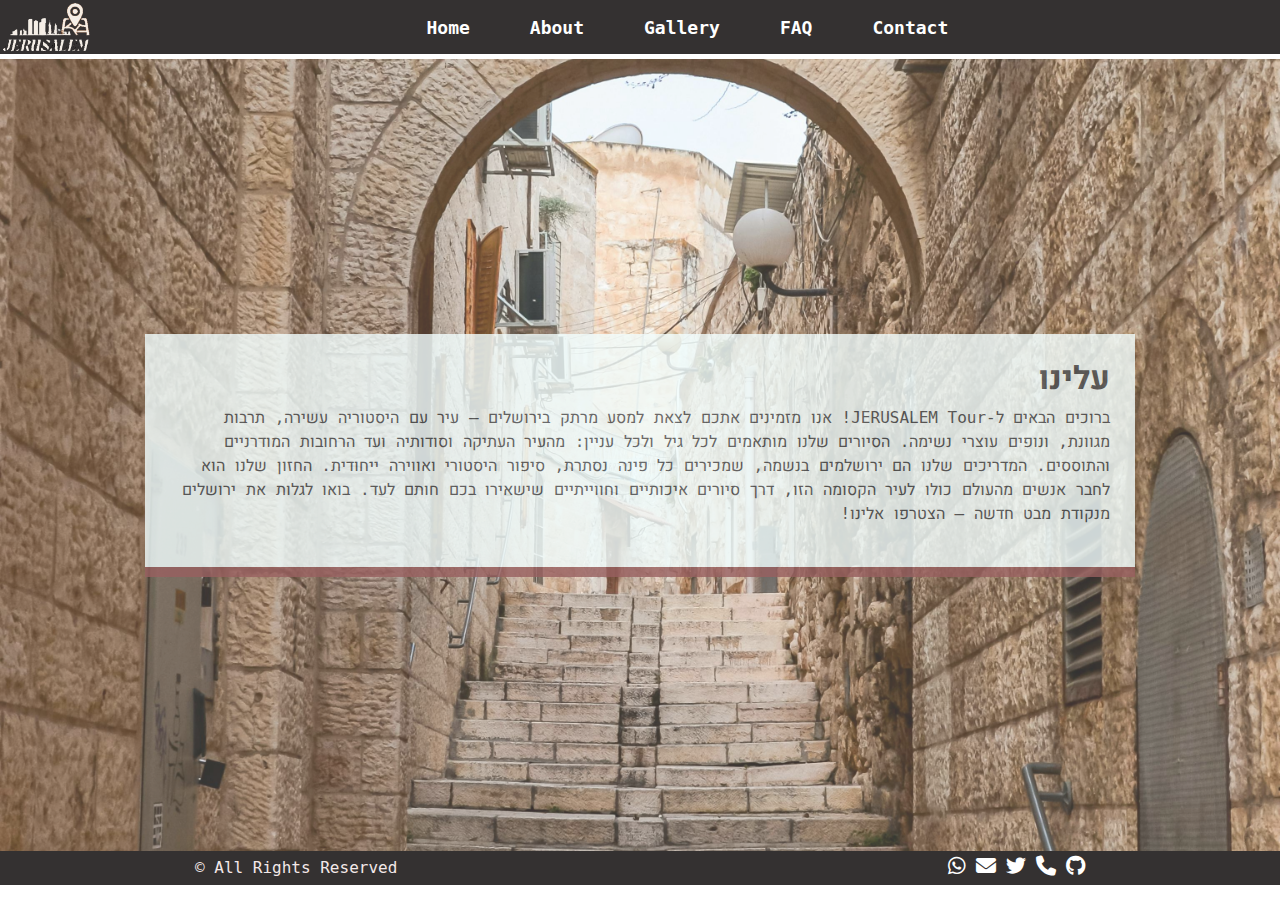
<file: about.html>
<!DOCTYPE html>
<html lang="en">

<head>
  <meta charset="UTF-8">
  <meta name="viewport" content="width=device-width, initial-scale=1.0">
<link rel="preconnect" href="https://fonts.googleapis.com">
<link rel="preconnect" href="https://fonts.gstatic.com" crossorigin>
<link rel="preconnect" href="https://fonts.googleapis.com">
<link rel="preconnect" href="https://fonts.gstatic.com" crossorigin>
<link rel="preconnect" href="https://fonts.googleapis.com">
<link rel="preconnect" href="https://fonts.gstatic.com" crossorigin>
<link href="https://fonts.googleapis.com/css2?family=Amatic+SC:wght@400;700&family=Fredoka:wght@300..700&family=Rubik+Maps&display=swap" rel="stylesheet">

  <link rel="icon" href="./images/logo-icon.png" type="image/png">
  <link rel="stylesheet" href="https://cdn.jsdelivr.net/npm/bootstrap@5.3.3/dist/css/bootstrap.min.css">
  <link href="https://cdnjs.cloudflare.com/ajax/libs/font-awesome/6.5.0/css/all.min.css" rel="stylesheet">
  <link rel="stylesheet" href="https://cdnjs.cloudflare.com/ajax/libs/font-awesome/4.7.0/css/font-awesome.min.css">
  <link rel="stylesheet" href="css/header-footer.css">
  <link rel="stylesheet" href="css/about.css">
  <title>Home</title>
</head>
<!-- start header -->
<header class="containerh-fluid center">
    <div class="containerh center">
      <div class="logo center">
        <a href="Home.html"><img src="./images/logo.png"  alt="logo"></a>
        <div><h4>Tour in Jerusalem</h4></div>
      </div>
   
      <nav class="navbar bg-body-tertiary fixed-top">
        <div class="logo center">
          <a href="Home.html"><img src="./images/logo.png"  alt="logo"></a>
          <div><h4>Tour in Jerusalem</h4></div>
        </div>
     
        <div class="mobile-menu">
          <div class="container-fluid d-flex align-items-center">
         
          <a class="navbar-brand" href="#"></a>
          <button class="navbar-toggler" type="button" data-bs-toggle="offcanvas" data-bs-target="#offcanvasNavbar" aria-controls="offcanvasNavbar" aria-label="Toggle navigation">
            <span class="navbar-toggler-icon"></span>
          </button>
       
          <div class="offcanvas offcanvas-end" tabindex="-1" id="offcanvasNavbar" aria-labelledby="offcanvasNavbarLabel">
            <div class="offcanvas-header ">
              <h5 class="offcanvas-title" id="offcanvasNavbarLabel"></h5>
              <button type="button" class="btn-close" data-bs-dismiss="offcanvas" aria-label="Close"></button>
            </div>
            <div class="offcanvas-body">
              <ul class="navbar-nav justify-content-end flex-grow-1 pe-3">
            
                  <li class="nav-item">
                    <a class="nav-link" href="Home.html">Home</a>
    
                  </li>
                  <li class="nav-item">
                    <a class="nav-link" href="about.html">About</a>
                  </li>
                  <li class="nav-item">
                    <a class="nav-link" href="gallery.html">Gallery</a>
    
                  </li>
                  <li class="nav-item">
                    <a class="nav-link" href="FAQ.html">FAQ</a>
                  </li>
                  <li class="nav-item">
                    <a class="nav-link" href="contact.html">Contact</a>
                  </li>
                    
                  
              </ul>
            </div>
          </div>
        </div>
      </nav>
      <nav class="desktop-menu center">
        <ul class="center">
          <li><a href="Home.html">
              <i class="fa fa-home" aria-hidden="true"></i>
              <h2>Home</h2>
            </a></li>
          
          <li><a href="about.html">
              <i class="fa fa-info-circle" aria-hidden="true"></i>
              <h2> About</h2>
            </a></li>
          
          <li><a href="gallery.html">
              <i class="fa fa-picture-o" aria-hidden="true"></i>
              <h2> Gallery</h2>
            </a></li>
          
          <li><a href="FAQ.html">
              <i class="fa fa-question-circle" aria-hidden="true"></i>
              <h2> FAQ</h2>
            </a></li>
          
          <li><a href="contact.html">
              <i class="fa fa-commenting" aria-hidden="true"></i>
              <h2> Contact</h2>
            </a></li>
        </ul>
      </nav>
    </div>
  </header>
<!-- end header -->
 <main>
    <div class="container">
      <div class="about">
        <h2>עלינו</h2>
        <p>
          ברוכים הבאים ל-JERUSALEM Tour! אנו מזמינים אתכם לצאת למסע מרתק בירושלים – עיר עם היסטוריה עשירה, תרבות מגוונת, ונופים עוצרי נשימה.
          
          הסיורים שלנו מותאמים לכל גיל ולכל עניין: מהעיר העתיקה וסודותיה ועד הרחובות המודרניים והתוססים. המדריכים שלנו הם ירושלמים בנשמה, שמכירים כל פינה נסתרת, סיפור היסטורי ואווירה ייחודית.
          
          החזון שלנו הוא לחבר אנשים מהעולם כולו לעיר הקסומה הזו, דרך סיורים איכותיים וחווייתיים שישאירו בכם חותם לעד.
          
          בואו לגלות את ירושלים מנקודת מבט חדשה – הצטרפו אלינו!
          
          </p>

      </div>
    </div>
 </main>
  <!-- start footer -->
  <footer class="container-fluid center">
    <div class="container">
      <div class="center">
        © All Rights Reserved
      </div>
      <div class="links center">
        <a href="https://api.whatsapp.com/send?phone=972502291330&text=היי+הגעת+לישראל" target="_blank">
          <i class="fab fa-whatsapp"></i>
        </a>
        <a href="mailto:i0548542122@gmail.com" target="_blank">
          <i class="fas fa-envelope"></i>
        </a>
        <a href="https://x.com/iissrael_?s=21&t=HnCSEYkfsG7sz4Qa_See4Q" target="_blank">
          <i class="fab fa-twitter"></i>
        </a>
        <a href="tel:+972502291330" target="_blank">
          <i class="fas fa-phone icon"></i>
        </a>
        <a href="https://github.com/IsraelBenZeev" target="_blank">
          <i class="fab fa-github icon"></i>
        </a>
      </div>
    </div>
  </footer>
  <!-- end footer -->

  <script src="	https://cdn.jsdelivr.net/npm/bootstrap@5.3.3/dist/js/bootstrap.bundle.min.js
    "></script>
  </body>

</html>
</file>
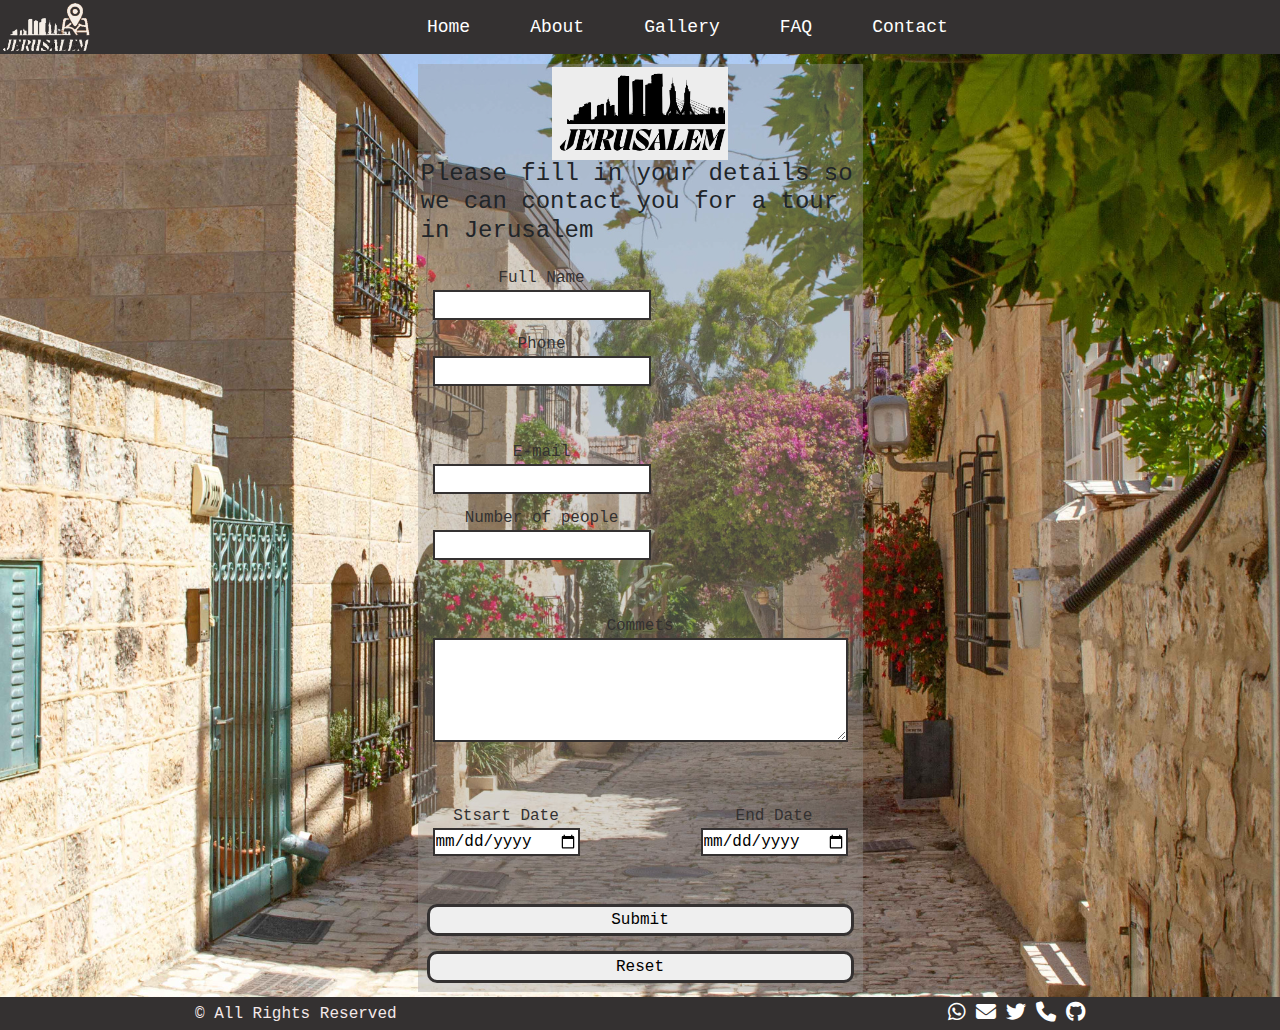
<file: contact.html>
<!DOCTYPE html>
<html lang="en">

<head>
  <meta charset="UTF-8">
  <meta name="viewport" content="width=device-width, initial-scale=1.0">
<link rel="preconnect" href="https://fonts.googleapis.com">
<link rel="preconnect" href="https://fonts.gstatic.com" crossorigin>
<link rel="preconnect" href="https://fonts.googleapis.com">
<link rel="preconnect" href="https://fonts.gstatic.com" crossorigin>
<link rel="preconnect" href="https://fonts.googleapis.com">
<link rel="preconnect" href="https://fonts.gstatic.com" crossorigin>
<link href="https://fonts.googleapis.com/css2?family=Amatic+SC:wght@400;700&family=Fredoka:wght@300..700&family=Rubik+Maps&display=swap" rel="stylesheet">

  <link rel="icon" href="./images/logo-icon.png" type="image/png">
  <link rel="stylesheet" href="https://cdn.jsdelivr.net/npm/bootstrap@5.3.3/dist/css/bootstrap.min.css">
  <link href="https://cdnjs.cloudflare.com/ajax/libs/font-awesome/6.5.0/css/all.min.css" rel="stylesheet">
  <link rel="stylesheet" href="https://cdnjs.cloudflare.com/ajax/libs/font-awesome/4.7.0/css/font-awesome.min.css">
  <link rel="stylesheet" href="css/header-footer.css">
  <link rel="stylesheet" href="css/contact.css">
  <title>Home</title>
</head>
<body>
    

<!-- start header -->
<header class="containerh-fluid center">
    <div class="containerh center">
      <div class="logo center">
        <a href="Home.html"><img src="./images/logo.png"  alt="logo"></a>
        <div><h4>Tour in Jerusalem</h4></div>
      </div>
   
      <nav class="navbar bg-body-tertiary fixed-top">
        <div class="logo center">
          <a href="Home.html"><img src="./images/logo.png"  alt="logo"></a>
          <div><h4>Tour in Jerusalem</h4></div>
        </div>
     
        <div class="mobile-menu">
          <div class="container-fluid d-flex align-items-center">
         
          <a class="navbar-brand" href="#"></a>
          <button class="navbar-toggler" type="button" data-bs-toggle="offcanvas" data-bs-target="#offcanvasNavbar" aria-controls="offcanvasNavbar" aria-label="Toggle navigation">
            <span class="navbar-toggler-icon"></span>
          </button>
       
          <div class="offcanvas offcanvas-end" tabindex="-1" id="offcanvasNavbar" aria-labelledby="offcanvasNavbarLabel">
            <div class="offcanvas-header ">
              <h5 class="offcanvas-title" id="offcanvasNavbarLabel"></h5>
              <button type="button" class="btn-close" data-bs-dismiss="offcanvas" aria-label="Close"></button>
            </div>
            <div class="offcanvas-body">
              <ul class="navbar-nav justify-content-end flex-grow-1 pe-3">
            
                  <li class="nav-item">
                    <a class="nav-link" href="Home.html">Home</a>
    
                  </li>
                  <li class="nav-item">
                    <a class="nav-link" href="about.html">About</a>
                  </li>
                  <li class="nav-item">
                    <a class="nav-link" href="gallery.html">Gallery</a>
    
                  </li>
                  <li class="nav-item">
                    <a class="nav-link" href="FAQ.html">FAQ</a>
                  </li>
                  <li class="nav-item">
                    <a class="nav-link" href="contact.html">Contact</a>
                  </li>
                    
              </ul>
            </div>
          </div>
        </div>
      </nav>
      <nav class="desktop-menu center">
        <ul class="center">
          <li><a href="Home.html">
              <i class="fa fa-home" aria-hidden="true"></i>
              <h2>Home</h2>
            </a></li>
          
          <li><a href="about.html">
              <i class="fa fa-info-circle" aria-hidden="true"></i>
              <h2> About</h2>
            </a></li>
          
          <li><a href="gallery.html">
              <i class="fa fa-picture-o" aria-hidden="true"></i>
              <h2> Gallery</h2>
            </a></li>
          
          <li><a href="FAQ.html">
              <i class="fa fa-question-circle" aria-hidden="true"></i>
              <h2> FAQ</h2>
            </a></li>
          
          <li><a href="contact.html">
              <i class="fa fa-commenting" aria-hidden="true"></i>
              <h2> Contact</h2>
            </a></li>
        </ul>
      </nav>
    </div>
  </header>
<!-- end header -->

<!-- start main -->
<main class="container-fluid">
    <div class="container">
        <div class="container-form center">

            <img src="./images/logo_1.png"  alt="train">
   
            <h4>Please fill in your details so we can contact you for a tour in Jerusalem</h4>
            <!-- start form -->
            <form class="center" action="server.html">
                <div class="card1 myCard center">
                    <div class="fullname">
                        <label for="full-name">Full Name</label>
                        <input type="text" id="full-name" name="full-name" required>
                    </div>
                    <div class="phone">
                        <label for="phone">Phone</label>
                        <input type="tel" id="phone" name="phone" required>
                    </div>
                </div>

                <div class="card2 myCard center">
                    <div class="email">
                        <label for="email">E-mail</label>
                        <input type="email" id="email" name="email" required>
                    </div>
                    <div class="number-people">
                        <label for="people">Number of people</label>
                        <input type="number" id="people" name="people" required>
                    </div>
                </div>

                <div class="card3 myCard center">
                    <div class="commets">
                        <label for="commets">Commets</label>
                        <textarea name="commets" id="commets" rows="4" cols="50"></textarea>
                    </div>
                </div>

                <div class="card4 myCard center">
                    <div class="start-date">
                        <label for="start-date">Stsart Date</label>
                        <input type="date" id="start-date" name="start-date" required>
                    </div>
                    <div class="end-date">
                        <label for="end-date">End Date</label>
                        <input type="date" id="end-date" name="end-date" required>
                    </div>
                </div>
                <div class=" card5 myCard center">
                <input type="submit">
                <input type="reset">
            </div>
            </form>
        </div>
    </div>
</main>
<!-- end main -->

<!-- start footer -->
<footer class="container-fluid center">
    <div class="container">
        <div class="center">
            © All Rights Reserved
        </div>
        <div class="links center">
            <a href="https://api.whatsapp.com/send?phone=972502291330&text=היי+הגעת+לישראל" target="_blank">
                <i class="fab fa-whatsapp"></i>
            </a>
            <a href="mailto:i0548542122@gmail.com" target="_blank">
                <i class="fas fa-envelope"></i>
            </a>
            <a href="https://x.com/iissrael_?s=21&t=HnCSEYkfsG7sz4Qa_See4Q" target="_blank">
                <i class="fab fa-twitter"></i>
            </a>
            <a href="tel:+972502291330" target="_blank">
                <i class="fas fa-phone icon"></i>
            </a>
            <a href="https://github.com/IsraelBenZeev" target="_blank">
                <i class="fab fa-github icon"></i>
            </a>
        </div>
    </div>
</footer>
<!-- end footer -->

<script src="	https://cdn.jsdelivr.net/npm/bootstrap@5.3.3/dist/js/bootstrap.bundle.min.js
    "></script>
<script>
    window.addEventListener('load', function() {
        document.querySelector('.container-form').classList.add('animate');
    });
</script>
</body>

</html>
</file>
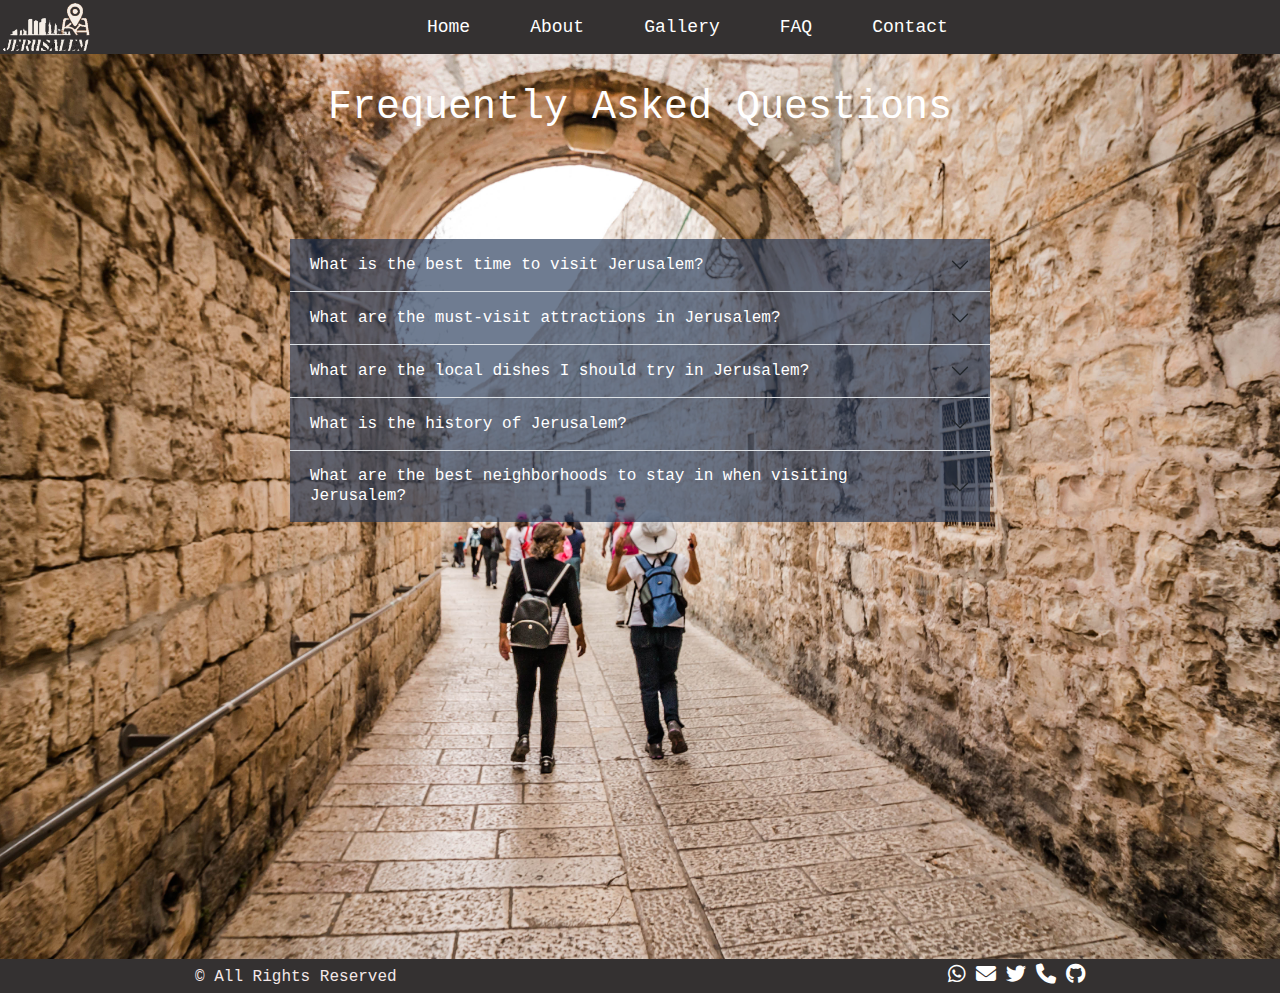
<file: FAQ.html>
<!DOCTYPE html>
<html lang="en">

<head>
    <meta charset="UTF-8">
    <meta name="viewport" content="width=device-width, initial-scale=1.0">
    <link rel="stylesheet" href="https://cdn.jsdelivr.net/npm/bootstrap@5.3.3/dist/css/bootstrap.min.css">
    <link href="https://cdnjs.cloudflare.com/ajax/libs/font-awesome/6.5.0/css/all.min.css" rel="stylesheet">
    <link rel="stylesheet" href="css/header-footer.css">
    <link rel="stylesheet" href="css/FAQ.css">
    <title>Home</title>
</head>

<body>
    <header class="containerh-fluid center">
        <div class="containerh center">
          <div class="logo center">
            <a href="Home.html"><img src="./images/logo.png"  alt="logo"></a>
            <div><h4>Tour in Jerusalem</h4></div>
          </div>
       
          <nav class="navbar bg-body-tertiary fixed-top">
            <div class="logo center">
              <a href="Home.html"><img src="./images/logo.png"  alt="logo"></a>
              <div><h4>Tour in Jerusalem</h4></div>
            </div>
         
            <div class="mobile-menu">
              <div class="container-fluid d-flex align-items-center">
             
              <a class="navbar-brand" href="#"></a>
              <button class="navbar-toggler" type="button" data-bs-toggle="offcanvas" data-bs-target="#offcanvasNavbar" aria-controls="offcanvasNavbar" aria-label="Toggle navigation">
                <span class="navbar-toggler-icon"></span>
              </button>
           
              <div class="offcanvas offcanvas-end" tabindex="-1" id="offcanvasNavbar" aria-labelledby="offcanvasNavbarLabel">
                <div class="offcanvas-header ">
                  <h5 class="offcanvas-title" id="offcanvasNavbarLabel"></h5>
                  <button type="button" class="btn-close" data-bs-dismiss="offcanvas" aria-label="Close"></button>
                </div>
                <div class="offcanvas-body">
                  <ul class="navbar-nav justify-content-end flex-grow-1 pe-3">
                  
                      <li class="nav-item">
                        <a class="nav-link" href="Home.html">Home</a>
        
                      </li>
                      <li class="nav-item">
                        <a class="nav-link" href="about.html">About</a>
                      </li>
                      <li class="nav-item">
                        <a class="nav-link" href="gallery.html">Gallery</a>
        
                      </li>
                      <li class="nav-item">
                        <a class="nav-link" href="FAQ.html">FAQ</a>
                      </li>
                      <li class="nav-item">
                        <a class="nav-link" href="contact.html">Contact</a>
                      </li>
                        
                  </ul>
                </div>
              </div>
            </div>
          </nav>
          <nav class="desktop-menu center">
            <ul class="center">
              <li><a href="Home.html">
                  <i class="fa fa-home" aria-hidden="true"></i>
                  <h2>Home</h2>
                </a></li>
              
              <li><a href="about.html">
                  <i class="fa fa-info-circle" aria-hidden="true"></i>
                  <h2> About</h2>
                </a></li>
              
              <li><a href="gallery.html">
                  <i class="fa fa-picture-o" aria-hidden="true"></i>
                  <h2> Gallery</h2>
                </a></li>
              
              <li><a href="FAQ.html">
                  <i class="fa fa-question-circle" aria-hidden="true"></i>
                  <h2> FAQ</h2>
                </a></li>
              
              <li><a href="contact.html">
                  <i class="fa fa-commenting" aria-hidden="true"></i>
                  <h2> Contact</h2>
                </a></li>
            </ul>
          </nav>
        </div>
      </header>
    <main>

        <h1>Frequently Asked Questions</h1>
        <div class="accordion accordion-flush " id="accordionFlushExample">
            <div class="accordion-item">
                <h2 class="accordion-header">
                    <button class="accordion-button collapsed" type="button" data-bs-toggle="collapse"
                        data-bs-target="#flush-collapseOne" aria-expanded="false" aria-controls="flush-collapseOne">
                        What is the best time to visit Jerusalem?
                    </button>
                </h2>
                <div id="flush-collapseOne" class="accordion-collapse collapse" data-bs-parent="#accordionFlushExample">
                    <div class="accordion-body">The best time to visit Jerusalem is during the spring (April to
                        June) and the autumn (September to November) when the weather is mild, and the city's beauty
                        is in full bloom.</div>
                </div>
            </div>
            <div class="accordion-item">
                <h2 class="accordion-header">
                    <button class="accordion-button collapsed" type="button" data-bs-toggle="collapse"
                        data-bs-target="#flush-collapseTwo" aria-expanded="false" aria-controls="flush-collapseTwo">
                        What are the must-visit attractions in Jerusalem?
                    </button>
                </h2>
                <div id="flush-collapseTwo" class="accordion-collapse collapse" data-bs-parent="#accordionFlushExample">
                    <div class="accordion-body">Don't miss the Western Wall, the Old City, the Dome of the Rock, Yad
                        Vashem Holocaust Memorial, and the Church of the Holy Sepulchre.</div>
                </div>
            </div>
            <div class="accordion-item">
                <h2 class="accordion-header">
                    <button class="accordion-button collapsed" type="button" data-bs-toggle="collapse"
                        data-bs-target="#flush-collapseThree" aria-expanded="false" aria-controls="flush-collapseThree">
                        What are the local dishes I should try in Jerusalem?
                    </button>
                </h2>
                <div id="flush-collapseThree" class="accordion-collapse collapse"
                    data-bs-parent="#accordionFlushExample">
                    <div class="accordion-body">Be sure to taste traditional dishes like falafel, shawarma, and
                        hummus. Also, try some local pastries, such as knafeh and baklava.
                    </div>
                </div>
            </div>
            <div class="accordion-item">
                <h2 class="accordion-header">
                    <button class="accordion-button collapsed" type="button" data-bs-toggle="collapse"
                        data-bs-target="#flush-collapseFour" aria-expanded="false" aria-controls="flush-collapseFour">
                        What is the history of Jerusalem?
                    </button>
                </h2>
                <div id="flush-collapseFour" class="accordion-collapse collapse"
                    data-bs-parent="#accordionFlushExample">
                    <div class="accordion-body">Jerusalem has a rich history dating back thousands of years. It has
                        been a site of great religious significance for Judaism, Christianity, and Islam. The city
                        has witnessed numerous historical events and has a complex and fascinating history.</div>
                </div>
            </div>
            <div class="accordion-item">
                <h2 class="accordion-header">
                    <button class="accordion-button collapsed" type="button" data-bs-toggle="collapse"
                        data-bs-target="#flush-collapseFive" aria-expanded="false" aria-controls="flush-collapseFive">
                        What are the best neighborhoods to stay in when visiting Jerusalem?
                    </button>
                </h2>
                <div id="flush-collapseFive" class="accordion-collapse collapse"
                    data-bs-parent="#accordionFlushExample">
                    <div class="accordion-body">Some of the best neighborhoods to stay in Jerusalem include the Old
                        City for a historical experience, West Jerusalem for a modern vibe, and Ein Kerem for a
                        peaceful atmosphere.</div>
                </div>
            </div>
        </div>
    </main>


    <footer class="container-fluid center">
        <div class="container">
            <div class="center">
                © All Rights Reserved
            </div>
            <div class="links center">
                <a href="https://api.whatsapp.com/send?phone=972502291330&text=היי+הגעת+לישראל" target="_blank">
                    <i class="fab fa-whatsapp"></i>
                </a>
                <a href="mailto:i0548542122@gmail.com" target="_blank">
                    <i class="fas fa-envelope"></i>
                </a>
                <a href="https://x.com/iissrael_?s=21&t=HnCSEYkfsG7sz4Qa_See4Q" target="_blank">
                    <i class="fab fa-twitter"></i>
                </a>
                <a href="tel:+972502291330" target="_blank">
                    <i class="fas fa-phone icon"></i>
                </a>
                <a href="https://github.com/IsraelBenZeev" target="_blank">
                    <i class="fab fa-github icon"></i>
                </a>
            </div>
        </div>
    </footer>

    <script src="	https://cdn.jsdelivr.net/npm/bootstrap@5.3.3/dist/js/bootstrap.bundle.min.js
    "></script>
</body>

</html>
</file>
<file: css/header-footer.css>
@import url('https://fonts.googleapis.com/css2?family=Heebo:wght@400;700&display=swap');

@import url("colors.css");

*{
    box-sizing: border-box;
}
body{
    margin: 0;

    font-family: monospace, 'Heebo';
    
}
.container-fuild{
    width: 100%;
}
.center{
    display: flex;
    justify-content: center;
    align-items: center;
}
.containerh{
    width: 100%;
}
.container{
    width: 900px;
    margin: auto;
    padding: 5px;
    display: flex;
    justify-content: space-between;
    align-items: center;
    flex-wrap: wrap;
}
header{
    background-color: var(--primary);
    position: sticky;
    z-index: 1998;
    top: 0;
    margin-bottom: 5px;
    color: white;
}
header .container{
    gap: 7px;
    justify-content: center;
}
.logo {
    padding: 2px;
    width: 7.4%;
    gap: 3px;
}
header img{

    width: 100%;

    border-radius: 3px;
}
header h4{
    display: none;
    width: 100%;
    margin: 0;
    font-size: medium;
    border-top: 2px dashed var(--primary_2);
    border-bottom: 2px dashed var(--primary_2);
    color: var(--secondary_2);
}
.desktop-menu{

    flex-wrap: wrap;
    flex: 6;
    justify-self: center;

}

header ul{
    width: 100%;
    padding: 0;
    margin: 0;
    gap: 60px;
}
header li{
    display: flex;
    justify-content: center;
    align-items: center;
    flex-direction: column;
    list-style-type: none;
    padding-top:10px ;
}

header a{
    color: var(--secondary_2);
    text-decoration: none;
    display: flex;
    gap: 8px;
}
header h2{
    transition: all 0.5s;
    font-size: large;
}
header h2:hover{
    transform: scale(1.2);
}
header .fa{
    display: none;
    color: var(--secondary_2);
    font-size: large;
    justify-self: end;
    animation: rotate 1s;
    transition: all 1s;
    align-self: center;
}
header .fa:hover{
    transform: rotate(360deg);
}
footer{
    background-color: var(--primary);
}
footer .center{
    color: var(--secondary_2);
    color: rgb(243, 232, 232);
}
.links{
 gap: 10px;   
}
footer a{
    text-decoration: none;
 
}
footer .fas, footer .fab{
    font-size: 20px;
    color: white;
}


/* @keyframes slideUpCarousel {
    from {
        transform: translatey(-100%);
        opacity: 0;
    }

    to {
        transform: translatey(0);
        opacity: 1;
    }
}  */


 .navbar {
    display: none;
} 


@media only screen and (max-width: 700px) {
    .container {
        width: 100%;
    }

    .desktop-menu {
        display: none;
    }
    .navbar{
        display: flex;
    }
    .offcanvas {
        width: 150px !important;
        background-color: rgba(221, 197, 197, 0.863); 
    }
    
    .navbar {
        background-color: var(--primary) !important;
        height: 40px; 
        padding: 5px 15px; 
    }
    
    .navbar-toggler {
        background-color: white;
        margin-right: auto;
        padding: 3px 8px; 
    }
    .navbar-toggler-icon {
        width: 20px; 
        height: 20px;
    }
    
    .offcanvas-title {
        font-size: 1.1rem;
    }
    
    .nav-link {
        font-size: 1.5rem;
        padding: 8px 16px;
        
 
    }
    .offcanvas-header {
        padding: 10px 15px;
    }
    
    .offcanvas-body {
        padding: 5px;
    }
    
    }
    @media only screen and (max-width: 680px) {
        .logo{
            width: 9%;
        }
    }

@media only screen and (max-width: 480px) {
    .logo {
        width: 60px;
    }
}
</file>
<file: css/about.css>
@import url("./colors.css");

main{
    margin: 0;
    padding: 0;
    width: 100%;
    background-image: url("../images/3.jpg");
    background-position: center center; 
    background-size: cover; 
    opacity: 80%;
}


main .container{
    height: 88vh;
    width: 1000px;
}
.about{
    
    padding: 25px;
    direction: rtl;
    background-color: azure;
    opacity: 80%;
    border-bottom: 10px solid var(--primary_2);
}
h2{
    font-weight:bold;
}
@media screen and (max-width: 480px) {
   main .container{
    width: 300px;
   }
  }
</file>
<file: css/contact.css>
@import url("colors.css");
body{
    background-image: url("../images/gallery/street.jpg");
    background-position: center center; 
    background-size: cover; 
}
.container-form{
    background-color: rgba(153, 151, 148, 0.384);
    width: 50%;
    margin: auto;
    padding: 3px;
    justify-content: space-between;
    flex-direction: column;
    animation: slideUpY 1s ease-out;
}


.container-form img{
    width: 40%;
    height: 100%;
}

form{
    width: 100%;
    gap: 30px;
    flex-wrap: wrap;

}
form div{
    flex-wrap: wrap;
    padding: 4px;
    margin: 2px;
}
.myCard{
    width: 100%;
    justify-content: space-between;
}
input{
    border: 2px solid var(--primary);
    animation: slideUpX 1.5s ease-out;
    width: 100%;
     
  

}

label{
    text-align: center;
    display: block;
    color: var(--primary);
    animation: slideUpX 1.5s ease-out;
}
#start-date, #end-date{
    display: block;
}
textarea{
    border: 2px solid var(--primary);
    width: 100%;
    animation: slideUpX 1.5s ease-out;
}
.card5 {
    gap: 15px;
    /* flex-direction: row; */

}
.card5 > input{
    border: 3px solid var(--primary);
    border-radius: 10px;
    transition: all 0.3s;
}
.card5 > input:hover{
    background-color: var(--primary);
    border: none;
}

/* animations */
@keyframes slideUpY {
    from {
        transform: translateY(100%);
        opacity: 0;
    }
    to {
        transform: translateY(0);
        opacity: 1;
    }
}

@keyframes slideUpX {
    from {
        transform: translatex(100%);
        opacity: 0;
    }
    to {
        transform: translatex(0);
        opacity: 1;
    }
}
@media screen and (max-width: 480px) {
 
    
    
  }
</file>
<file: css/FAQ.css>
* {
    box-sizing: border-box;
}


body {
    height: 100%;
    background-image: url("../images/gallery/street3.jpg");
    background-size: cover;
    background-position: center center;
}

main {
    margin: auto;
    height: 100vh;

}

.accordion {
    animation: slide-up-y 1s;
    margin: auto;
    display: flex;
    justify-content: center;
    flex-direction: column;
    align-items: center;
}

.accordion-button {
    background-color: rgba(33, 53, 85, 0.281);
    color: white;
}

.accordion-item {
    color: white;
    background-color: rgba(33, 53, 85, 0.507);
    width: 700px;
    display: flex;
    flex-direction: column;
    justify-content: center;
}

h1 {
    color: white;
    padding-top: 25px;
    height: 20%;
    margin: auto;
    text-align: center;
}
.accordion-button::after {
    z-index: 1 !important;
}

.accordion-button {
    z-index: 0 !important;
}

.accordion-item {
    z-index: 0 !important;
}
@keyframes slide-up-y{
    from{
      transform: translateY(100%);
      opacity: 0;
    }
    to{
      transform: translateY(0%);
      opacity: 1;
    }
  }
  
@media screen and (max-width: 734px) {
    .accordion-item {
        width:400px ;
    }
   }
   @media screen and (max-width: 440px) {
    .accordion-item {
        width:300px ;
    }
   }
</file>
